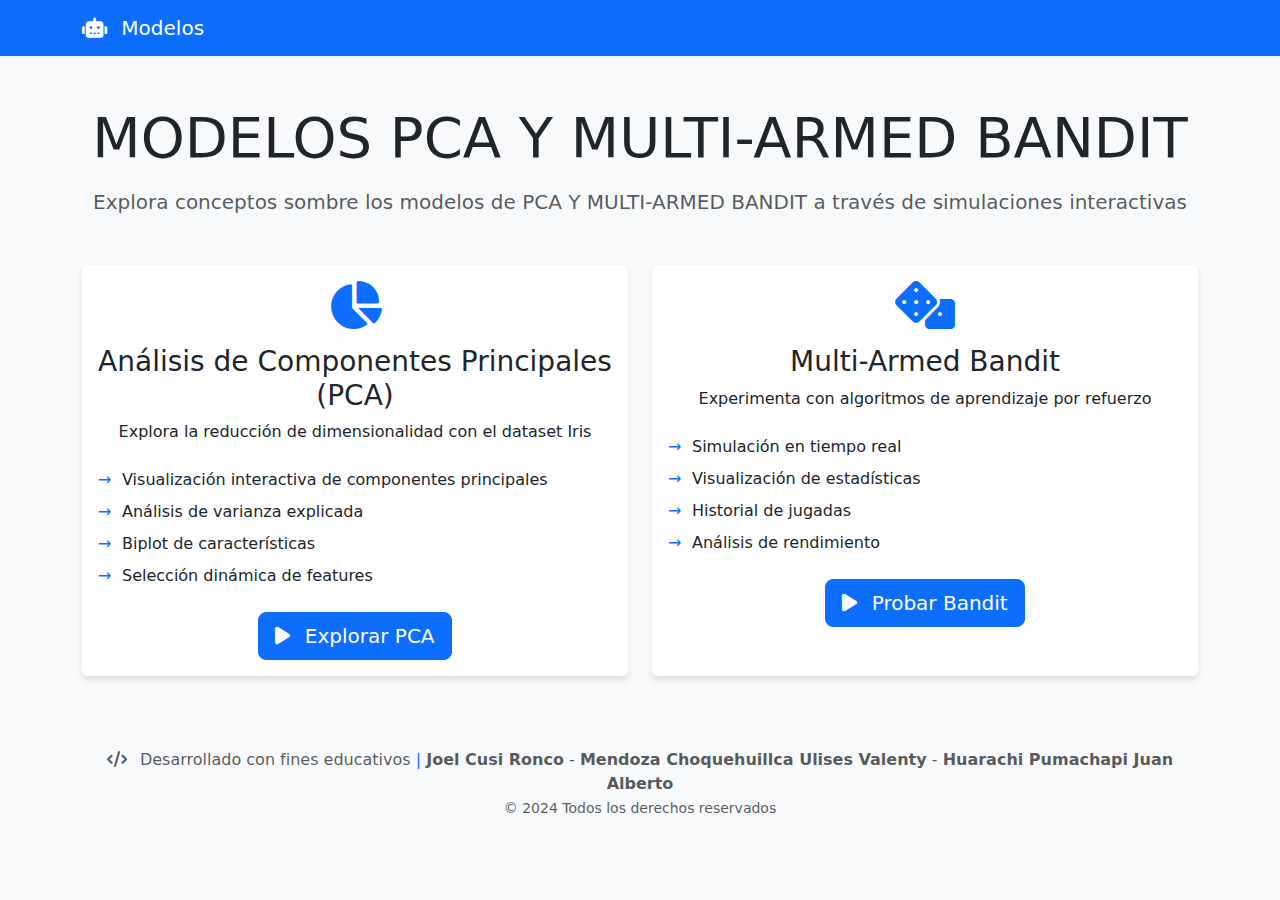
<file: inteligencia(2da-simulaciones)/templates/index.html>
<!-- templates/index.html -->
<!DOCTYPE html>
<html lang="es">

<head>
    <meta charset="UTF-8">
    <meta name="viewport" content="width=device-width, initial-scale=1.0">
    <title>Modelos</title>
    <link href="https://cdn.jsdelivr.net/npm/bootstrap@5.2.3/dist/css/bootstrap.min.css" rel="stylesheet">
    <link href="https://cdnjs.cloudflare.com/ajax/libs/font-awesome/6.0.0/css/all.min.css" rel="stylesheet">
    <style>
        body {
            background-color: #f8f9fa;
        }

        .card {
            transition: transform 0.2s;
            border: none;
            box-shadow: 0 4px 6px rgba(0, 0, 0, 0.1);
        }

        .card:hover {
            transform: translateY(-5px);
        }

        .icon-large {
            font-size: 3rem;
            margin-bottom: 1rem;
            color: #0d6efd;
        }

        .feature-list {
            list-style-type: none;
            padding-left: 0;
        }

        .feature-list li {
            margin-bottom: 0.5rem;
            padding-left: 1.5rem;
            position: relative;
        }

        .feature-list li:before {
            content: "→";
            position: absolute;
            left: 0;
            color: #0d6efd;
        }
        
    </style>
</head>

<body>
    <nav class="navbar navbar-expand-lg navbar-dark bg-primary">
        <div class="container">
            <a class="navbar-brand" href="/">
                <i class="fas fa-robot me-2"></i>
                Modelos
            </a>
        </div>
    </nav>

    <div class="container my-5">
        <div class="text-center mb-5">
            <h1 class="display-4 mb-3">MODELOS PCA Y MULTI-ARMED BANDIT</h1>
            <p class="lead text-muted">Explora conceptos sombre los modelos de PCA Y MULTI-ARMED BANDIT a través de simulaciones interactivas</p>
        </div>

        <div class="row g-4">
            <div class="col-md-6">
                <div class="card h-100">
                    <div class="card-body text-center">
                        <i class="fas fa-chart-pie icon-large"></i>
                        <h3 class="card-title">Análisis de Componentes Principales (PCA)</h3>
                        <p class="card-text mb-4">Explora la reducción de dimensionalidad con el dataset Iris</p>
                        <ul class="feature-list text-start mb-4">
                            <li>Visualización interactiva de componentes principales</li>
                            <li>Análisis de varianza explicada</li>
                            <li>Biplot de características</li>
                            <li>Selección dinámica de features</li>
                        </ul>
                        <a href="/pca" class="btn btn-primary btn-lg">
                            <i class="fas fa-play me-2"></i>
                            Explorar PCA
                        </a>
                    </div>
                </div>
            </div>

            <div class="col-md-6">
                <div class="card h-100">
                    <div class="card-body text-center">
                        <i class="fas fa-dice icon-large"></i>
                        <h3 class="card-title">Multi-Armed Bandit</h3>
                        <p class="card-text mb-4">Experimenta con algoritmos de aprendizaje por refuerzo</p>
                        <ul class="feature-list text-start mb-4">
                            <li>Simulación en tiempo real</li>
                            <li>Visualización de estadísticas</li>
                            <li>Historial de jugadas</li>
                            <li>Análisis de rendimiento</li>
                        </ul>
                        <a href="/bandit" class="btn btn-primary btn-lg">
                            <i class="fas fa-play me-2"></i>
                            Probar Bandit
                        </a>
                    </div>
                </div>
            </div>
        </div>
    </div>

    <footer class="bg-light py-4 mt-5">
        <div class="container text-center">
            <p class="text-muted mb-0">
                <i class="fas fa-code me-2"></i>
                Desarrollado con fines educativos <span class="text-primary">|</span> 
                <strong>Joel Cusi Ronco</strong> <span class="text-muted">-</span> 
                <strong>Mendoza Choquehuillca Ulises Valenty</strong> <span class="text-muted">-</span> 
                <strong>Huarachi Pumachapi Juan Alberto</strong>
            </p>
            <p class="text-muted mb-0">
                <small>© 2024 Todos los derechos reservados</small>
            </p>
        </div>
    </footer>

</body>

</html>
</file>
